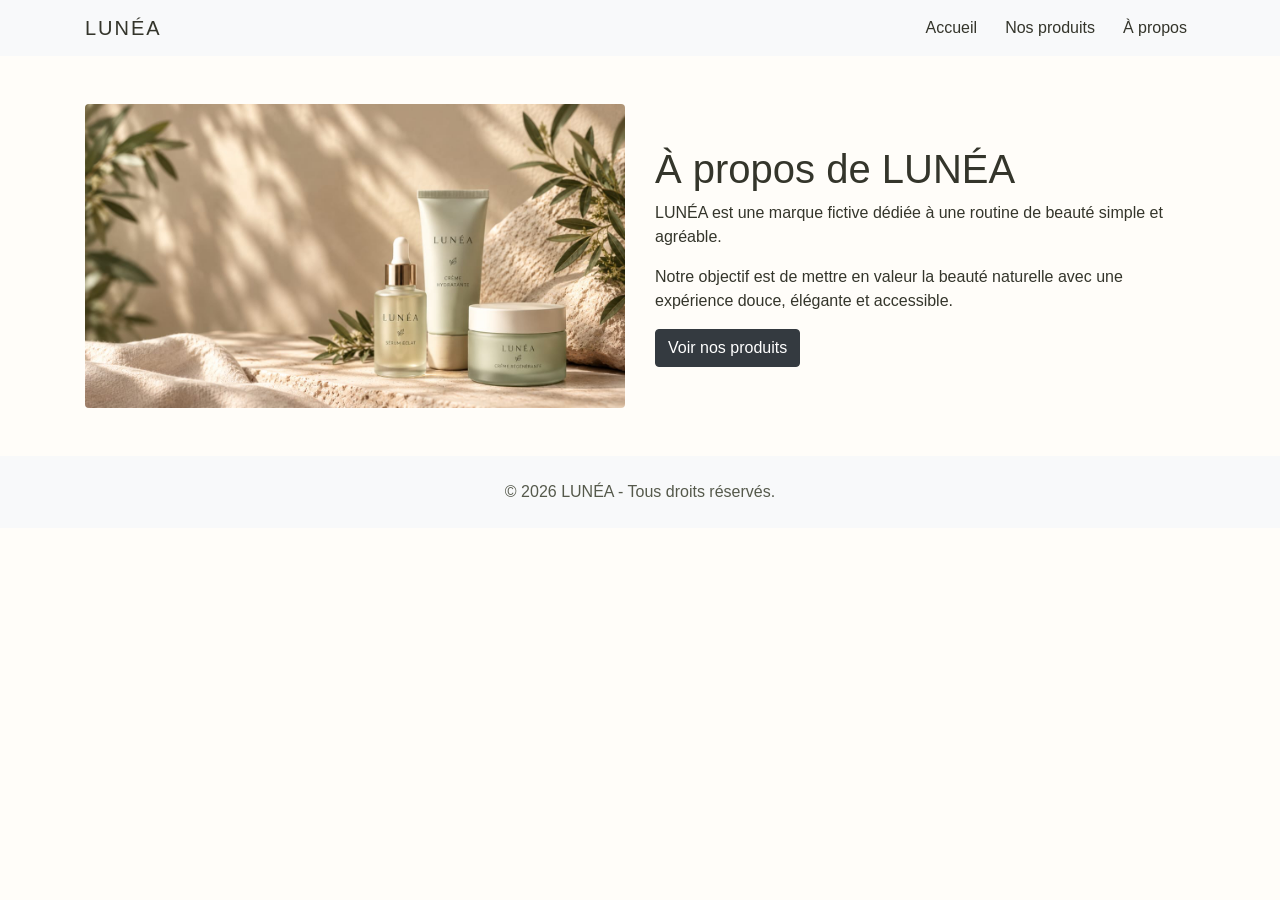
<file: tml/apropos.html>
<!DOCTYPE html>
<html lang="fr">
<head>
    <meta charset="UTF-8">
    <meta name="viewport" content="width=device-width, initial-scale=1.0">
    <title>LUNÉA - À propos</title>
    <link rel="stylesheet" href="../css/bootstrap.min.css">
    <link rel="stylesheet" href="../css/style.css">
</head>
<body>

<nav class="navbar navbar-expand-lg bg-light">
    <div class="container">
        <a class="navbar-brand fw-bold" href="index.html">LUNÉA</a>
        <div class="navbar-nav ms-auto">
            <a class="nav-link" href="index.html">Accueil</a>
            <a class="nav-link" href="produits.html">Nos produits</a>
            <a class="nav-link active" href="apropos.html">À propos</a>
        </div>
    </div>
</nav>

<main class="container py-5">
    <div class="row align-items-center g-4">
        <div class="col-md-6">
            <img src="../img/img.png" class="img-fluid rounded" alt="Univers de soins LUNÉA">
        </div>
        <div class="col-md-6">
            <h1>À propos de LUNÉA</h1>
            <p>LUNÉA est une marque fictive dédiée à une routine de beauté simple et agréable.</p>
            <p>Notre objectif est de mettre en valeur la beauté naturelle avec une expérience douce, élégante et accessible.</p>
            <a href="produit.html" class="btn btn-dark">Voir nos produits</a>
        </div>
    </div>
</main>

<footer class="text-center py-4 bg-light">
    <p class="mb-0">© 2026 LUNÉA - Tous droits réservés.</p>
</footer>

<script src="../monScript/bootstrap.min.js"></script>
<script src="../monScript/script.js"></script>
</body>
</html>
</file>
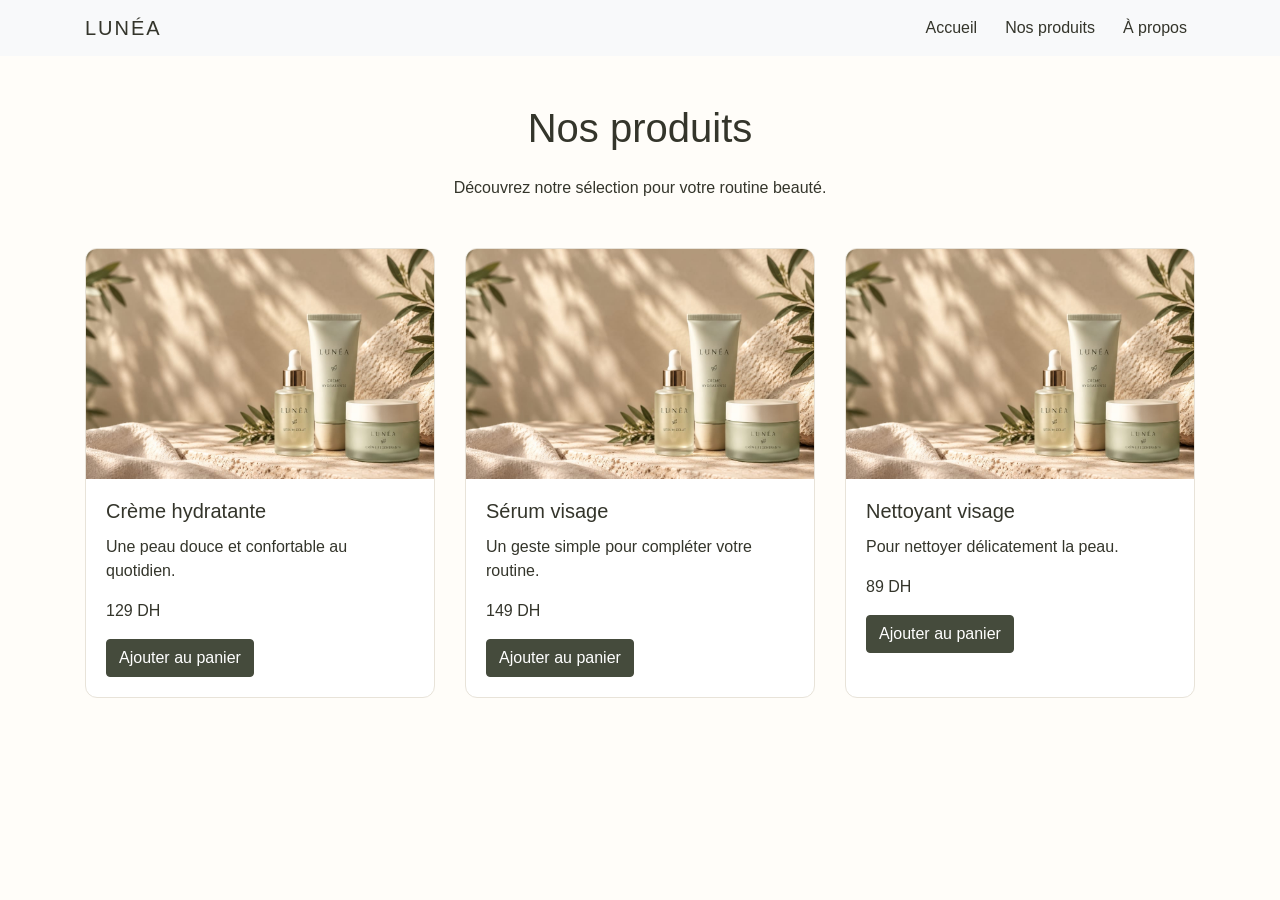
<file: tml/produit.html>
<!DOCTYPE html>
<html lang="fr">
<head>
    <meta charset="UTF-8">
    <meta name="viewport" content="width=device-width, initial-scale=1.0">
    <title>LUNÉA - Nos produits</title>
    <link rel="stylesheet" href="../css/bootstrap.min.css">
    <link rel="stylesheet" href="../css/style.css">
</head>
<body>

<nav class="navbar navbar-expand-lg bg-light">
    <div class="container">
        <a class="navbar-brand fw-bold" href="index.html">LUNÉA</a>
        <div class="navbar-nav ms-auto">
            <a class="nav-link" href="index.html">Accueil</a>
            <a class="nav-link active" href="produit.html">Nos produits</a>
            <a class="nav-link" href="apropos.html">À propos</a>
        </div>
    </div>
</nav>

<main class="container py-5">
    <h1 class="text-center mb-4">Nos produits</h1>
    <p class="text-center mb-5">Découvrez notre sélection pour votre routine beauté.</p>

    <div class="row g-4">
        <div class="col-md-4">
            <div class="card h-100">
                <img src="../img/img.png" class="card-img-top product-image" alt="Produit de soin LUNÉA">
                <div class="card-body">
                    <h5 class="card-title">Crème hydratante</h5>
                    <p class="card-text">Une peau douce et confortable au quotidien.</p>
                    <p class="fw-bold">129 DH</p>
                    <button class="btn btn-dark" onclick="ajouterAuPanier('Crème hydratante')">Ajouter au panier</button>
                </div>
            </div>
        </div>

        <div class="col-md-4">
            <div class="card h-100">
                <img src="../img/img.png" class="card-img-top product-image" alt="Sérum visage LUNÉA">
                <div class="card-body">
                    <h5 class="card-title">Sérum visage</h5>
                    <p class="card-text">Un geste simple pour compléter votre routine.</p>
                    <p class="fw-bold">149 DH</p>
                    <button class="btn btn-dark" onclick="ajouterAuPanier('Sérum visage')">Ajouter au panier</button>
                </div>
            </div>
        </div>

        <div class="col-md-4">
            <div class="card h-100">
                <img src="../img/img.png" class="card-img-top product-image" alt="Nettoyant visage LUNÉA">
                <div class="card-body">
                    <h5 class="card-title">Nettoyant visage</h5>
                    <p class="card-text">Pour nettoyer délicatement la peau.</p>
                    <p class="fw-bold">89 DH</p>
                    <button class="btn btn-dark" onclick="ajouterAuPanier('Nettoyant visage')">Ajouter au panier</button>
                </div>
            </div>
        </div>
    </div>

    <p id="message-panier" class="text-center mt-4"></p>
</main>

<script src="../monScript/bootstrap.min.js"></script>
<script src="../monScript/script.js"></script>
</body>
</html>
</file>
<file: css/style.css>
* {
    margin: 0;
    padding: 0;
    box-sizing: border-box;
}

body {
    font-family: Arial, sans-serif;
    color: #34352b;
    background-color: #fffdf9;
}

.navbar-brand {
    letter-spacing: 2px;
    color: #34352b;
}

.nav-link {
    color: #34352b;
    margin-left: 12px;
}

.nav-link:hover {
    color: #879078;
}

.hero {
    min-height: 100vh;
    background-image: url("../img/img.png");
    background-size: cover;
    background-position: center;
    display: flex;
    justify-content: center;
    align-items: center;
    text-align: center;
    position: relative;
    padding: 30px;
}

.hero::before {
    content: "";
    position: absolute;
    inset: 0;
    background: rgba(255, 255, 255, 0.35);
}

.hero-content {
    position: relative;
    z-index: 1;
}

.hero h1 {
    font-size: clamp(2rem, 5vw, 3.5rem);
    margin-bottom: 15px;
}

.hero p {
    font-size: 1.2rem;
    margin-bottom: 25px;
}

.hero .btn,
.card .btn {
    background-color: #454b3c;
    border-color: #454b3c;
}

.hero .btn:hover,
.card .btn:hover {
    background-color: #707963;
    border-color: #707963;
}

.card {
    border: 1px solid #e8e3d9;
    border-radius: 12px;
    overflow: hidden;
}

.product-image {
    width: 100%;
    height: 230px;
    object-fit: cover;
}

footer {
    color: #55594b;
}
</file>
